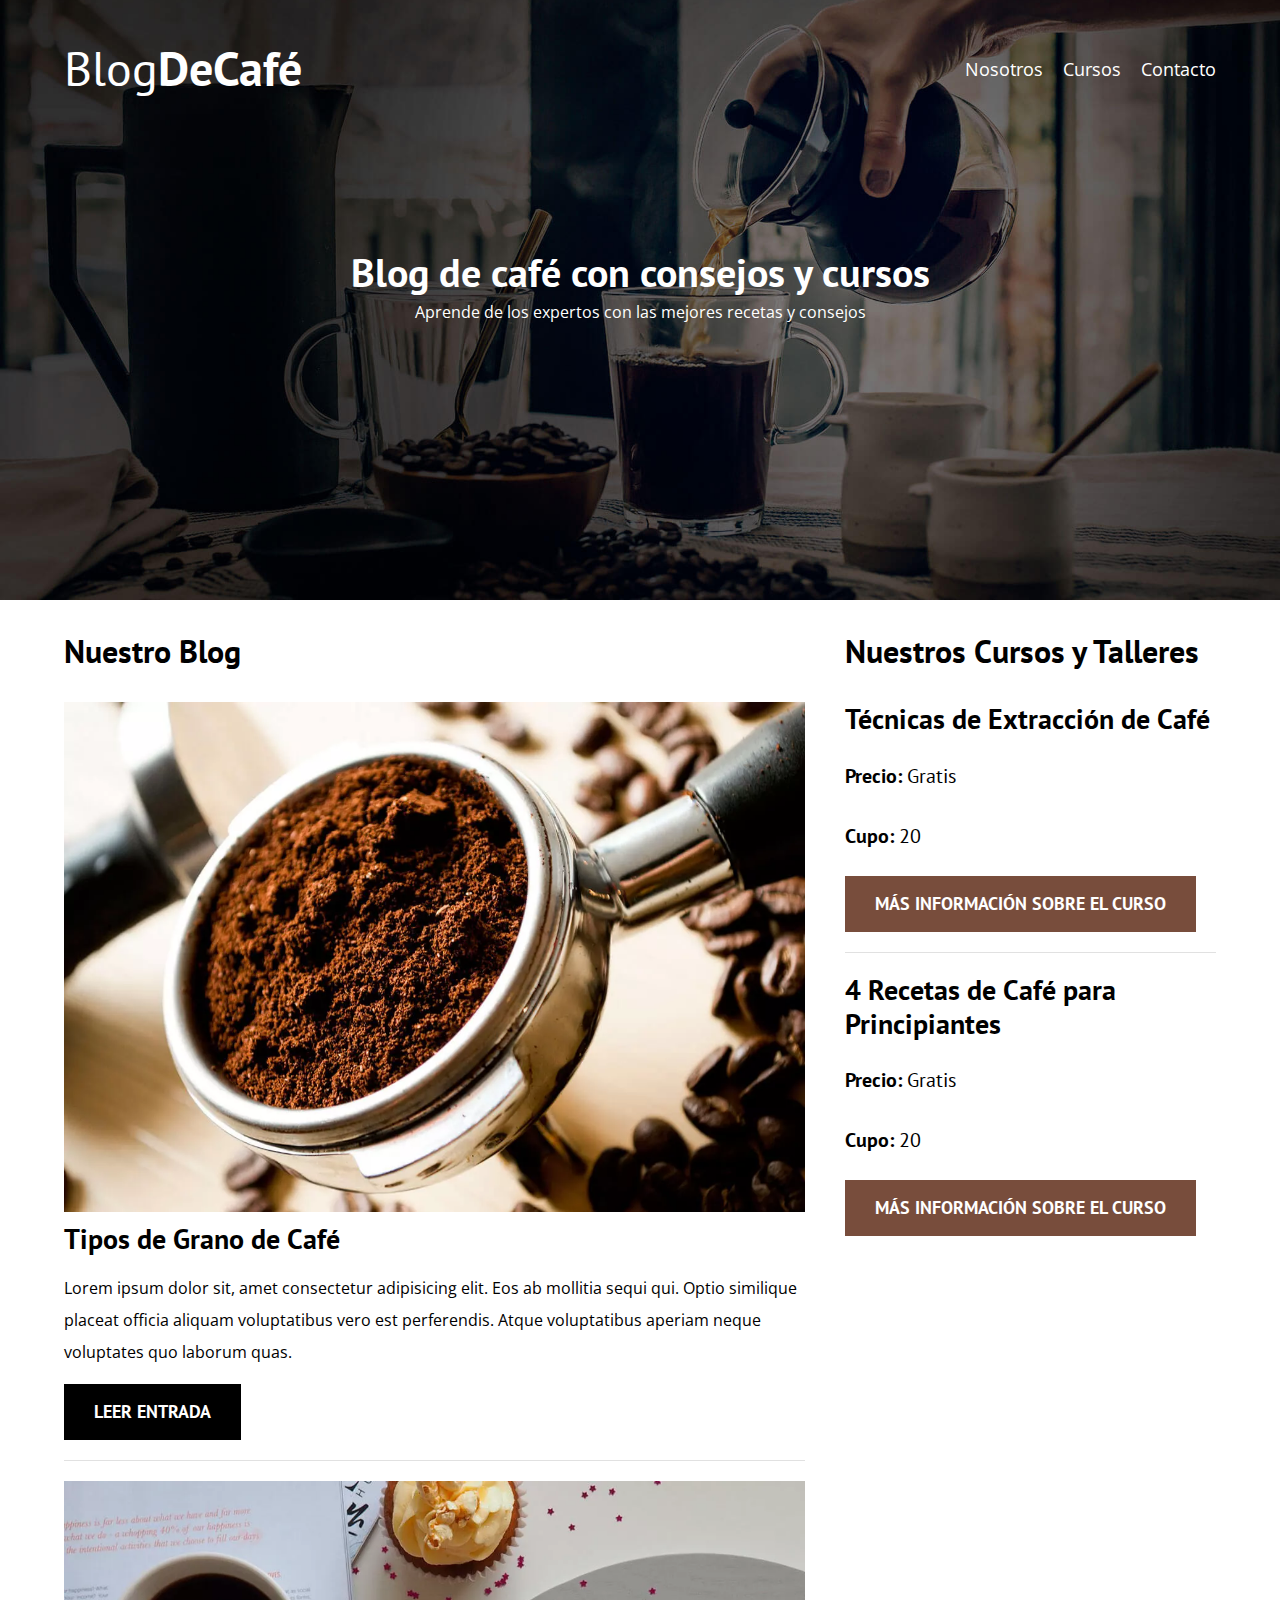
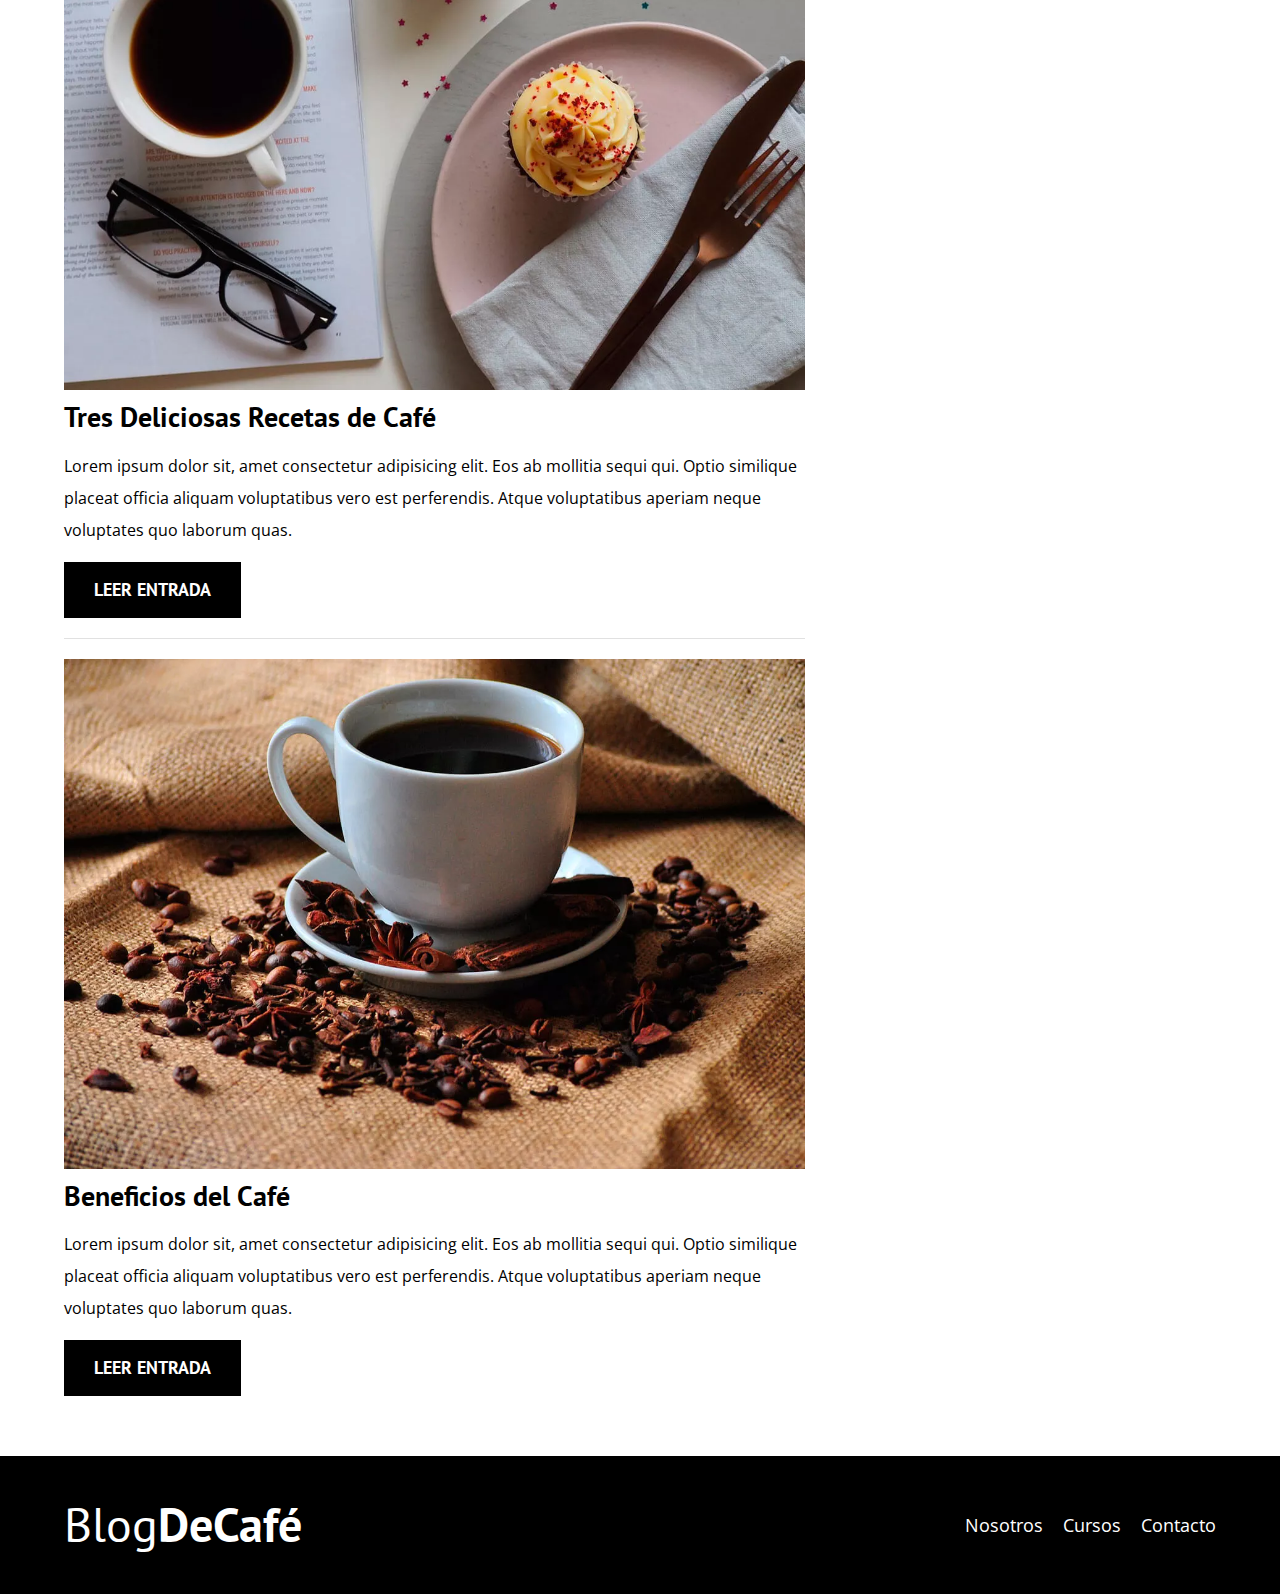
<file: index.html>
<!DOCTYPE html>
<html lang="en">
<head>
    <meta charset="UTF-8">
    <meta http-equiv="X-UA-Compatible" content="IE=edge">
    <meta name="viewport" content="width=device-width, initial-scale=1.0">
    <title>BlogDeCafé</title>
    <meta name="description" content="Página web de blog de café">


    <!--Prefetch-->
    <link rel="prefetch" href="nosotros.html" as="document">

    <!--Preload-->
    <link rel="preload" href="css/normalize.css" as="style">
    <link rel="stylesheet" href="css/normalize.css">

    <link rel="preload" href="css/style.css">
    <link rel="stylesheet" href="css/style.css" as="style">

    <link rel="preload" href="https://fonts.googleapis.com/css2?family=Open+Sans&family=PT+Sans:wght@400;700&display=swap" 
    crossorigin="crossorigin" as="font">
    <link href="https://fonts.googleapis.com/css2?family=Open+Sans&family=PT+Sans:wght@400;700&display=swap" rel="stylesheet"> 
</head>
<body>

    <header class="header">
        <div class="contenedor">
            <div class="barra">
                <a href="index.html" class="logo">
                    <h1 class="logo__nombre no-margin centrar-texto">Blog<span class="logo__bold">DeCafé</span></h1>
                </a>

                <nav class="navegacion">
                    <a href="nosotros.html" class="navegacion__enlace">Nosotros</a>
                    <a href="cursos.html" class="navegacion__enlace">Cursos</a>
                    <a href="contacto.html" class="navegacion__enlace">Contacto</a>
                </nav>
            </div>
        </div>

        <div class="header__texto">
            <h2 class="no-margin">Blog de café con consejos y cursos</h2>
            <p class="no-margin">Aprende de los expertos con las mejores recetas y consejos</p>
        </div>
    </header>

    <div class="contenedor contenido-principal">
        <main class="blog">
            <h3>Nuestro Blog</h3>

            <article class="entrada">
                <div class="entrada__imagen">
                    <picture>
                        <source loading="lazy" srcset="img/blog1.webp" type="image/webp">
                        <img loading="lazy" src="img/blog1.jpg" alt="Imagen Blog">
                    </picture>
                </div>

                <div class="entrada__contenido">
                    <h4 class="no-margin">Tipos de Grano de Café</h4>
                    <p>Lorem ipsum dolor sit, amet consectetur adipisicing elit. Eos ab mollitia sequi qui. Optio similique placeat officia aliquam voluptatibus vero est perferendis. Atque voluptatibus aperiam neque voluptates quo laborum quas.</p>

                    <a href="entrada.html" class="boton boton--primario">Leer Entrada</a>
                </div>
            </article><!--Fin Entrada-->

            <article class="entrada">
                <div class="entrada__imagen">
                    <picture>
                        <source loading="lazy" srcset="img/blog2.webp" type="image/webp">
                        <img loading="lazy" src="img/blog2.jpg" alt="Imagen Blog">
                    </picture>
                </div>

                <div class="entrada__contenido">
                    <h4 class="no-margin">Tres Deliciosas Recetas de Café</h4>
                    <p>Lorem ipsum dolor sit, amet consectetur adipisicing elit. Eos ab mollitia sequi qui. Optio similique placeat officia aliquam voluptatibus vero est perferendis. Atque voluptatibus aperiam neque voluptates quo laborum quas.</p>

                    <a href="entrada.html" class="boton boton--primario">Leer Entrada</a>
                </div>
            </article><!--Fin Entrada-->

            <article class="entrada">
                <div class="entrada__imagen">
                    <picture>
                        <source loading="lazy" srcset="img/blog3.webp" type="image/webp">
                        <img loading="lazy" src="img/blog3.jpg" alt="Imagen Blog">
                    </picture>
                </div>

                <div class="entrada__contenido">
                    <h4 class="no-margin"> Beneficios del Café</h4>
                    <p>Lorem ipsum dolor sit, amet consectetur adipisicing elit. Eos ab mollitia sequi qui. Optio similique placeat officia aliquam voluptatibus vero est perferendis. Atque voluptatibus aperiam neque voluptates quo laborum quas.</p>

                    <a href="entrada.html" class="boton boton--primario">Leer Entrada</a>
                </div>
            </article><!--Fin Entrada-->
        </main>
        <aside class="sidebar">
            <h3>Nuestros Cursos y Talleres</h3>

            <ul class="cursos no-padding">
                <li class="widget-curso">
                    <h4 class="no-margin">Técnicas de Extracción de Café</h4>
                    <p class="widget-curso__label">Precio:
                        <span class="widget-curso__info">Gratis</span>
                    </p>
                    <p class="widget-curso__label">Cupo:
                        <span class="widget-curso__info">20</span>
                    </p>
                    <a href="entrada.html" class="boton boton--secundario">Más Información Sobre El Curso</a>
                </li><!--Fin Entrada-->
                
                <li class="widget-curso">
                    <h4 class="no-margin">4 Recetas de Café para Principiantes</h4>
                    <p class="widget-curso__label">Precio:
                        <span class="widget-curso__info">Gratis</span>
                    </p>
                    <p class="widget-curso__label">Cupo:
                        <span class="widget-curso__info">20</span>
                    </p>
                    <a href="entrada.html" class="boton boton--secundario">Más Información Sobre El Curso</a>
                </li><!--Fin Entrada-->
                
            </ul>
        </aside>
    </div>
    

    <footer class="footer">
        <div class="contenedor">
            <div class="barra">
                <a href="index.html" class="logo">
                    <h1 class="logo__nombre no-margin centrar-texto">Blog<span class="logo__bold">DeCafé</span></h1>
                </a>

                <nav class="navegacion">
                    <a href="nosotros.html" class="navegacion__enlace">Nosotros</a>
                    <a href="cursos.html" class="navegacion__enlace">Cursos</a>
                    <a href="contacto.html" class="navegacion__enlace">Contacto</a>
                </nav>
            </div>
        </div>
    </footer>

    <script src="js/modernizr.js"></script>
</body>
</html>
</file>
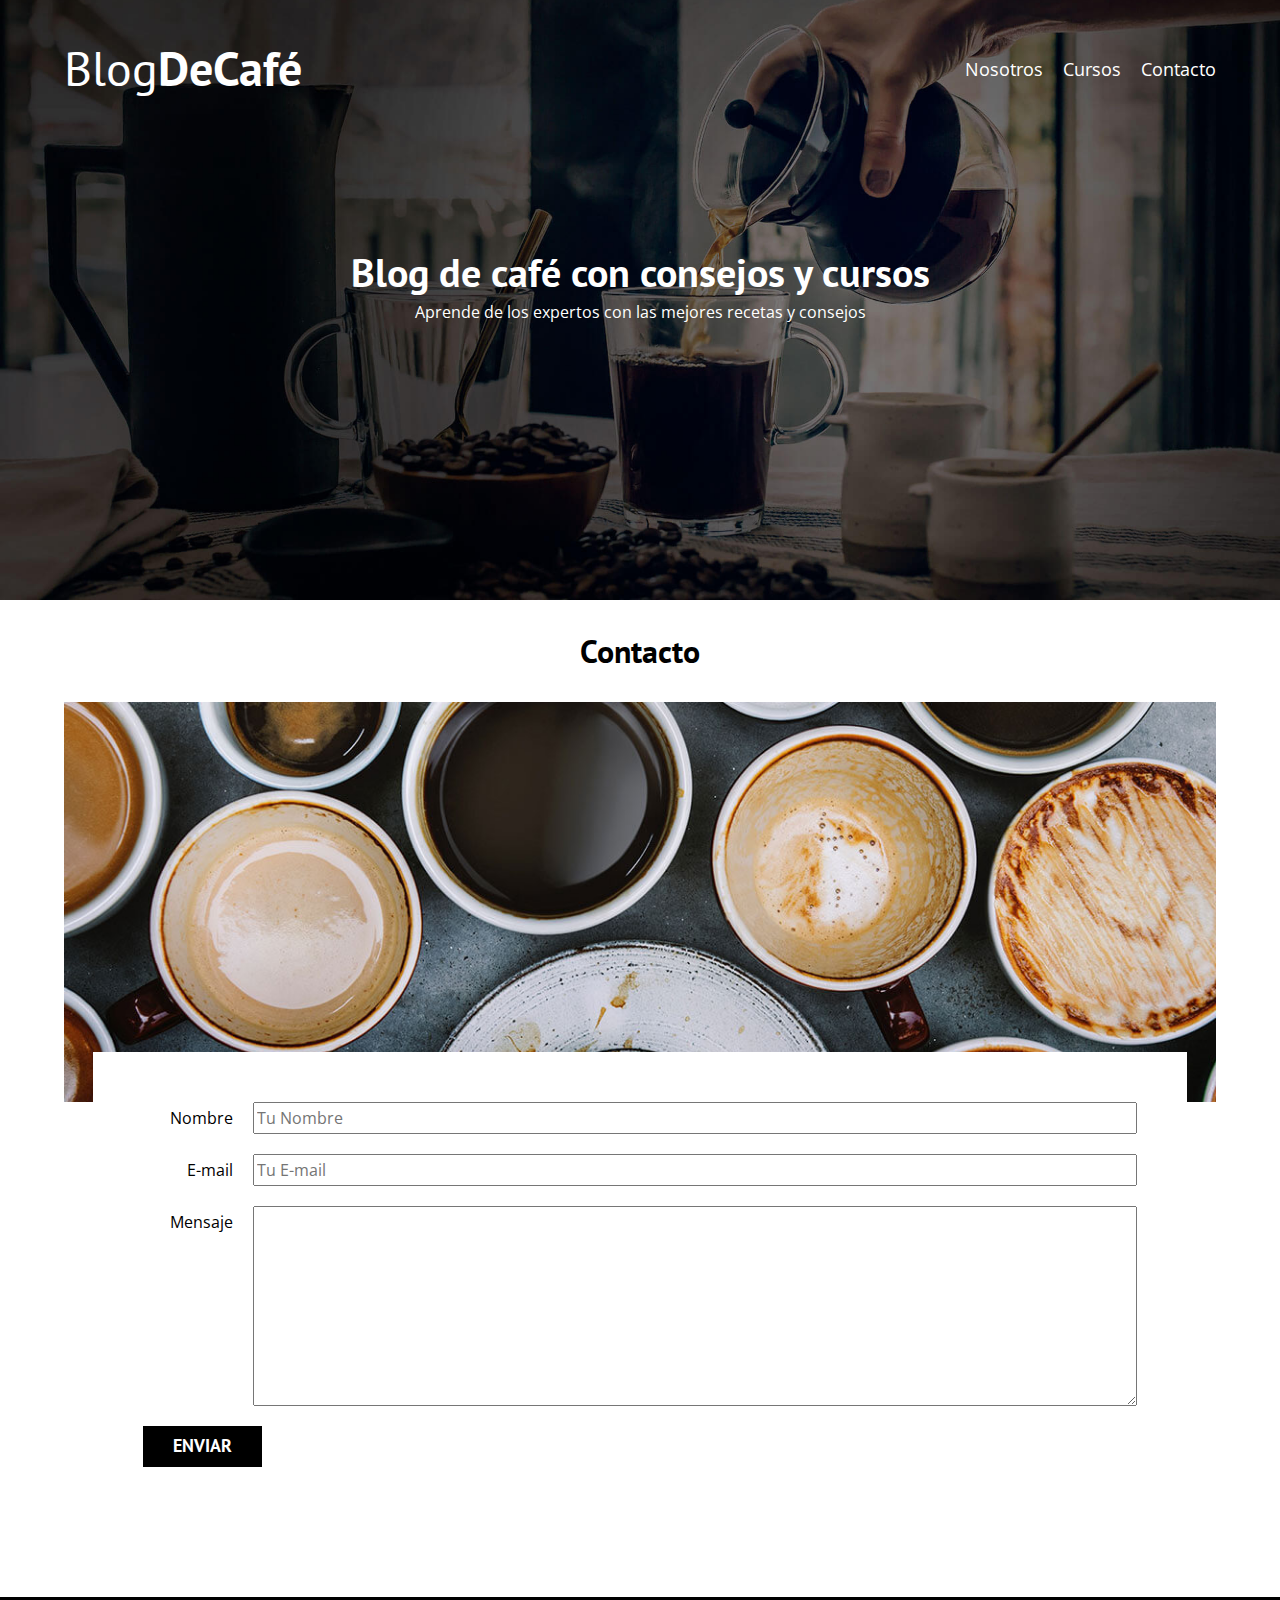
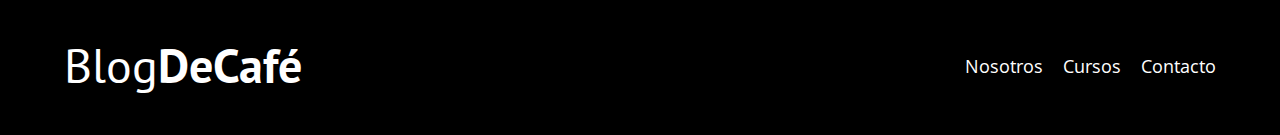
<file: contacto.html>
<!DOCTYPE html>
<html lang="en">
<head>
    <meta charset="UTF-8">
    <meta http-equiv="X-UA-Compatible" content="IE=edge">
    <meta name="viewport" content="width=device-width, initial-scale=1.0">
    <title>BlogDeCafé</title>
    <link rel="stylesheet" href="css/normalize.css">
    <link href="https://fonts.googleapis.com/css2?family=Open+Sans&family=PT+Sans:wght@400;700&display=swap" rel="stylesheet"> 
    <link rel="stylesheet" href="css/style.css">
</head>
<body>

    <header class="header">
        <div class="contenedor">
            <div class="barra">
                <a href="index.html" class="logo">
                    <h1 class="logo__nombre no-margin centrar-texto">Blog<span class="logo__bold">DeCafé</span></h1>
                </a>

                <nav class="navegacion">
                    <a href="nosotros.html" class="navegacion__enlace">Nosotros</a>
                    <a href="cursos.html" class="navegacion__enlace">Cursos</a>
                    <a href="contacto.html" class="navegacion__enlace">Contacto</a>
                </nav>
            </div>
        </div>

        <div class="header__texto">
            <h2 class="no-margin">Blog de café con consejos y cursos</h2>
            <p class="no-margin">Aprende de los expertos con las mejores recetas y consejos</p>
        </div>
    </header>

    <main class="contenedor">
        <h3 class="centrar-texto">Contacto</h3>
        
        <div class="contacto-bg"></div>

        <form class="formulario">
            <div class="campo">
                <label for="nombre" class="campo__label">Nombre</label>
                <input type="text" placeholder="Tu Nombre" id="nombre" class="campo__field">
            </div>
            <div class="campo">
                <label for="email" class="campo__label">E-mail</label>
                <input type="email" placeholder="Tu E-mail" id="email" class="campo__field">
            </div>
            <div class="campo">
                <label for="mensaje" class="campo__label">Mensaje</label>
                <textarea id="textarea" class="campo__field campo__field--textarea"></textarea>
            </div>

            <div class="campo">
                <input type="submit" value="Enviar" class="boton boton--primario">
            </div>
        </form>
    </main>
    

    <footer class="footer">
        <div class="contenedor">
            <div class="barra">
                <a href="index.html" class="logo">
                    <h1 class="logo__nombre no-margin centrar-texto">Blog<span class="logo__bold">DeCafé</span></h1>
                </a>

                <nav class="navegacion">
                    <a href="nosotros.html" class="navegacion__enlace">Nosotros</a>
                    <a href="cursos.html" class="navegacion__enlace">Cursos</a>
                    <a href="contacto.html" class="navegacion__enlace">Contacto</a>
                </nav>
            </div>
        </div>
    </footer>

    <script src="js/modernizr.js"></script>
</body>
</html>
</file>
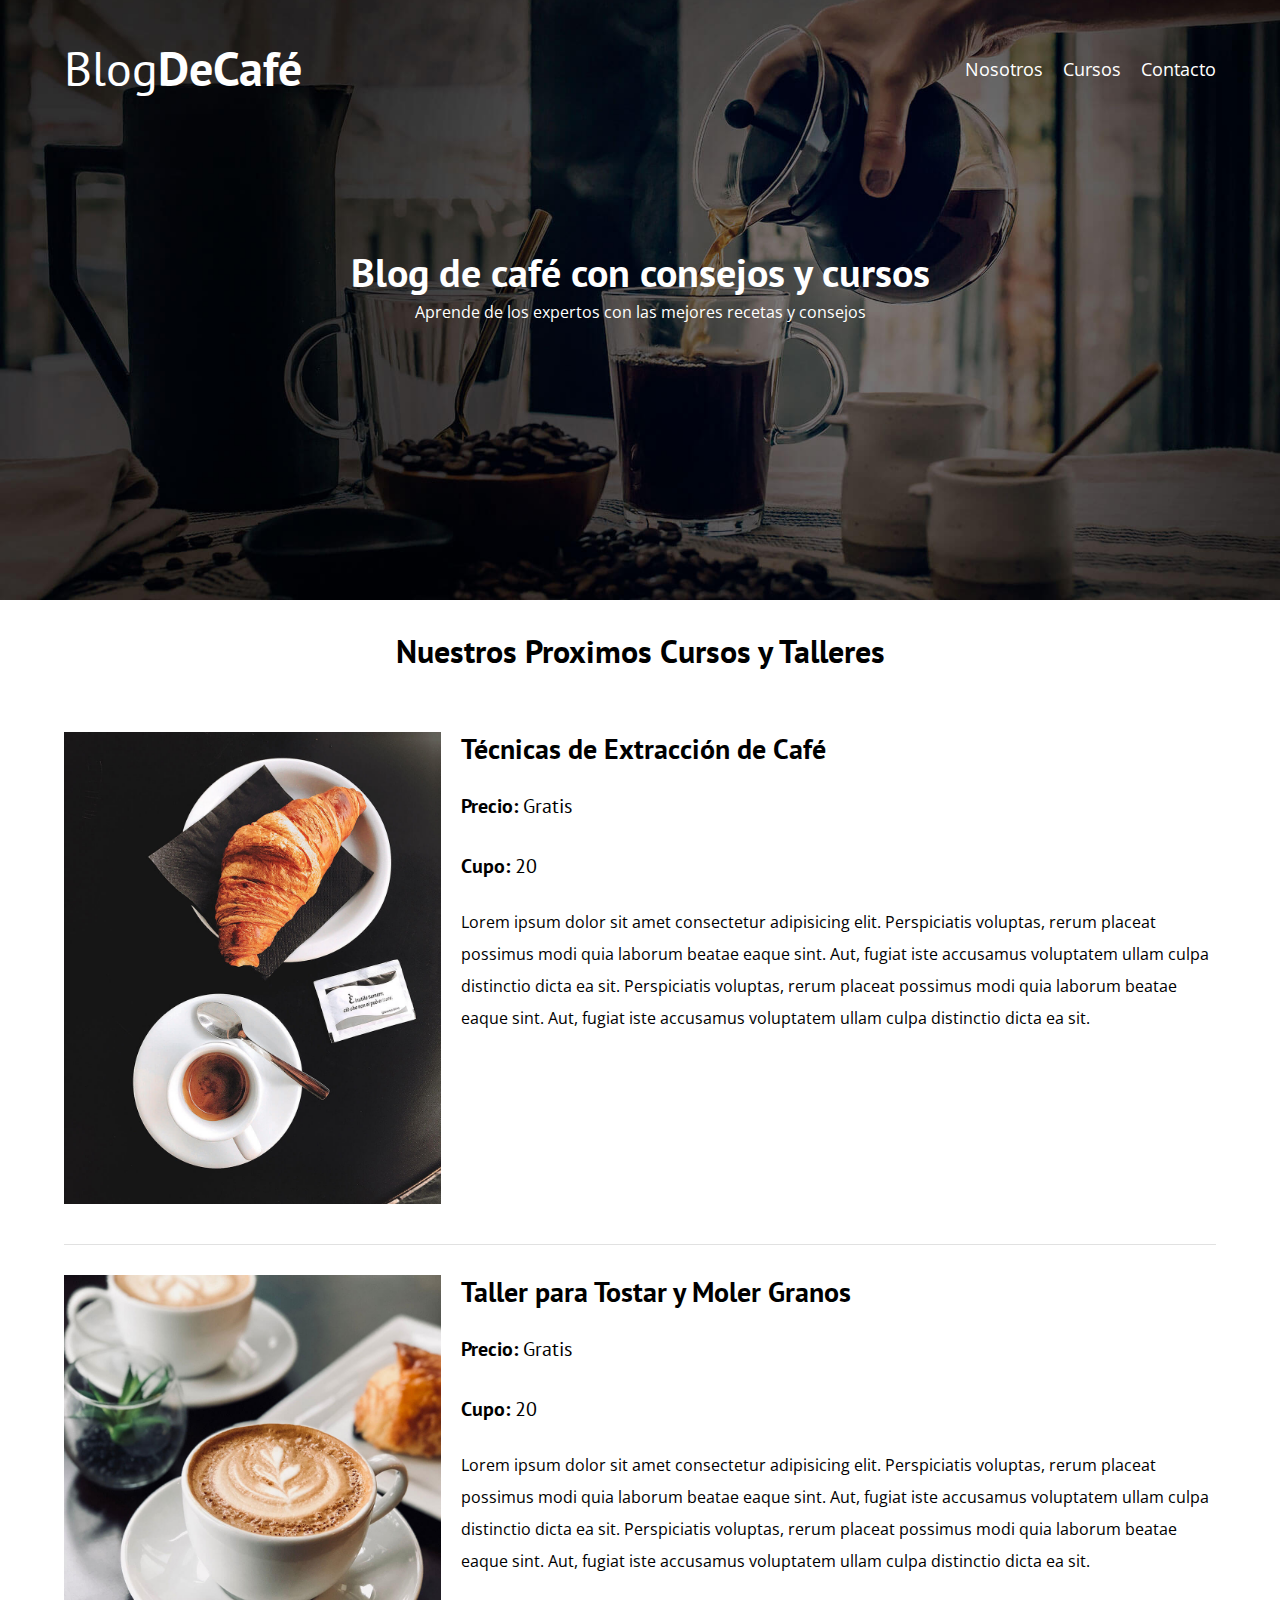
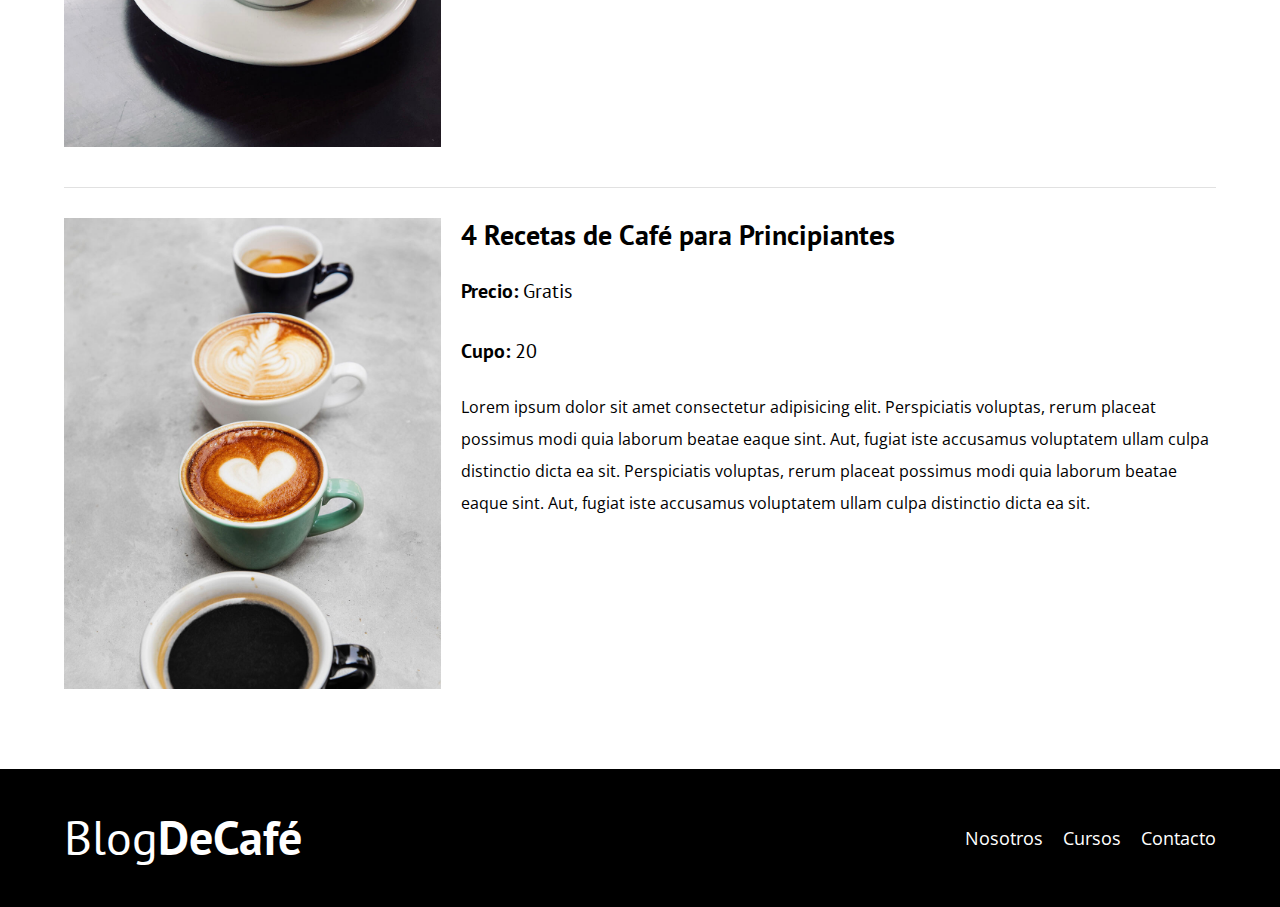
<file: cursos.html>
<!DOCTYPE html>
<html lang="en">
<head>
    <meta charset="UTF-8">
    <meta http-equiv="X-UA-Compatible" content="IE=edge">
    <meta name="viewport" content="width=device-width, initial-scale=1.0">
    <title>BlogDeCafé</title>
    <link rel="stylesheet" href="css/normalize.css">
    <link href="https://fonts.googleapis.com/css2?family=Open+Sans&family=PT+Sans:wght@400;700&display=swap" rel="stylesheet"> 
    <link rel="stylesheet" href="css/style.css">
</head>
<body>

    <header class="header">
        <div class="contenedor">
            <div class="barra">
                <a href="index.html" class="logo">
                    <h1 class="logo__nombre no-margin centrar-texto">Blog<span class="logo__bold">DeCafé</span></h1>
                </a>

                <nav class="navegacion">
                    <a href="nosotros.html" class="navegacion__enlace">Nosotros</a>
                    <a href="cursos.html" class="navegacion__enlace">Cursos</a>
                    <a href="contacto.html" class="navegacion__enlace">Contacto</a>
                </nav>
            </div>
        </div>

        <div class="header__texto">
            <h2 class="no-margin">Blog de café con consejos y cursos</h2>
            <p class="no-margin">Aprende de los expertos con las mejores recetas y consejos</p>
        </div>
    </header>

    <main class="contenedor">
        <h3 class="centrar-texto">Nuestros Proximos Cursos y Talleres</h3>

        <div class="curso">
            <div class="curso__imagen">
                <img src="img/curso1.jpg" alt="Imagen Medialuna">
            </div>
            <div class="curso__informacion">
                <h4 class="no-margin">Técnicas de Extracción de Café</h4>
                <p class="curso__label">Precio:
                    <span class="curso__info">Gratis</span>
                </p>
                <p class="curso__label">Cupo:
                    <span class="curso__info">20</span>
                </p>
                <p class="curso__descripcion">
                    Lorem ipsum dolor sit amet consectetur adipisicing elit. Perspiciatis voluptas, rerum placeat possimus modi quia laborum beatae eaque sint. Aut, fugiat iste accusamus voluptatem ullam culpa distinctio dicta ea sit. Perspiciatis voluptas, rerum placeat possimus modi quia laborum beatae eaque sint. Aut, fugiat iste accusamus voluptatem ullam culpa distinctio dicta ea sit.
                </p>
            </div><!--Fin Curso Informacion-->
        </div><!--Fin Curso-->

        <div class="curso">
            <div class="curso__imagen">
                <img src="img/curso2.jpg" alt="Imagen Medialuna">
            </div>
            <div class="curso__informacion">
                <h4 class="no-margin">Taller para Tostar y Moler Granos</h4>
                <p class="curso__label">Precio:
                    <span class="curso__info">Gratis</span>
                </p>
                <p class="curso__label">Cupo:
                    <span class="curso__info">20</span>
                </p>
                <p class="curso__descripcion">
                    Lorem ipsum dolor sit amet consectetur adipisicing elit. Perspiciatis voluptas, rerum placeat possimus modi quia laborum beatae eaque sint. Aut, fugiat iste accusamus voluptatem ullam culpa distinctio dicta ea sit. Perspiciatis voluptas, rerum placeat possimus modi quia laborum beatae eaque sint. Aut, fugiat iste accusamus voluptatem ullam culpa distinctio dicta ea sit.
                </p>
            </div><!--Fin Curso Informacion-->
        </div><!--Fin Curso-->

        <div class="curso">
            <div class="curso__imagen">
                <img src="img/curso3.jpg" alt="Imagen Medialuna">
            </div>
            <div class="curso__informacion">
                <h4 class="no-margin">4 Recetas de Café para Principiantes</h4>
                <p class="curso__label">Precio:
                    <span class="curso__info">Gratis</span>
                </p>
                <p class="curso__label">Cupo:
                    <span class="curso__info">20</span>
                </p>
                <p class="curso__descripcion">
                    Lorem ipsum dolor sit amet consectetur adipisicing elit. Perspiciatis voluptas, rerum placeat possimus modi quia laborum beatae eaque sint. Aut, fugiat iste accusamus voluptatem ullam culpa distinctio dicta ea sit. Perspiciatis voluptas, rerum placeat possimus modi quia laborum beatae eaque sint. Aut, fugiat iste accusamus voluptatem ullam culpa distinctio dicta ea sit.
                </p>
            </div><!--Fin Curso Informacion-->
        </div><!--Fin Curso-->

    </main>
    

    <footer class="footer">
        <div class="contenedor">
            <div class="barra">
                <a href="index.html" class="logo">
                    <h1 class="logo__nombre no-margin centrar-texto">Blog<span class="logo__bold">DeCafé</span></h1>
                </a>

                <nav class="navegacion">
                    <a href="nosotros.html" class="navegacion__enlace">Nosotros</a>
                    <a href="cursos.html" class="navegacion__enlace">Cursos</a>
                    <a href="contacto.html" class="navegacion__enlace">Contacto</a>
                </nav>
            </div>
        </div>
    </footer>

    <script src="js/modernizr.js"></script>
</body>
</html>
</file>
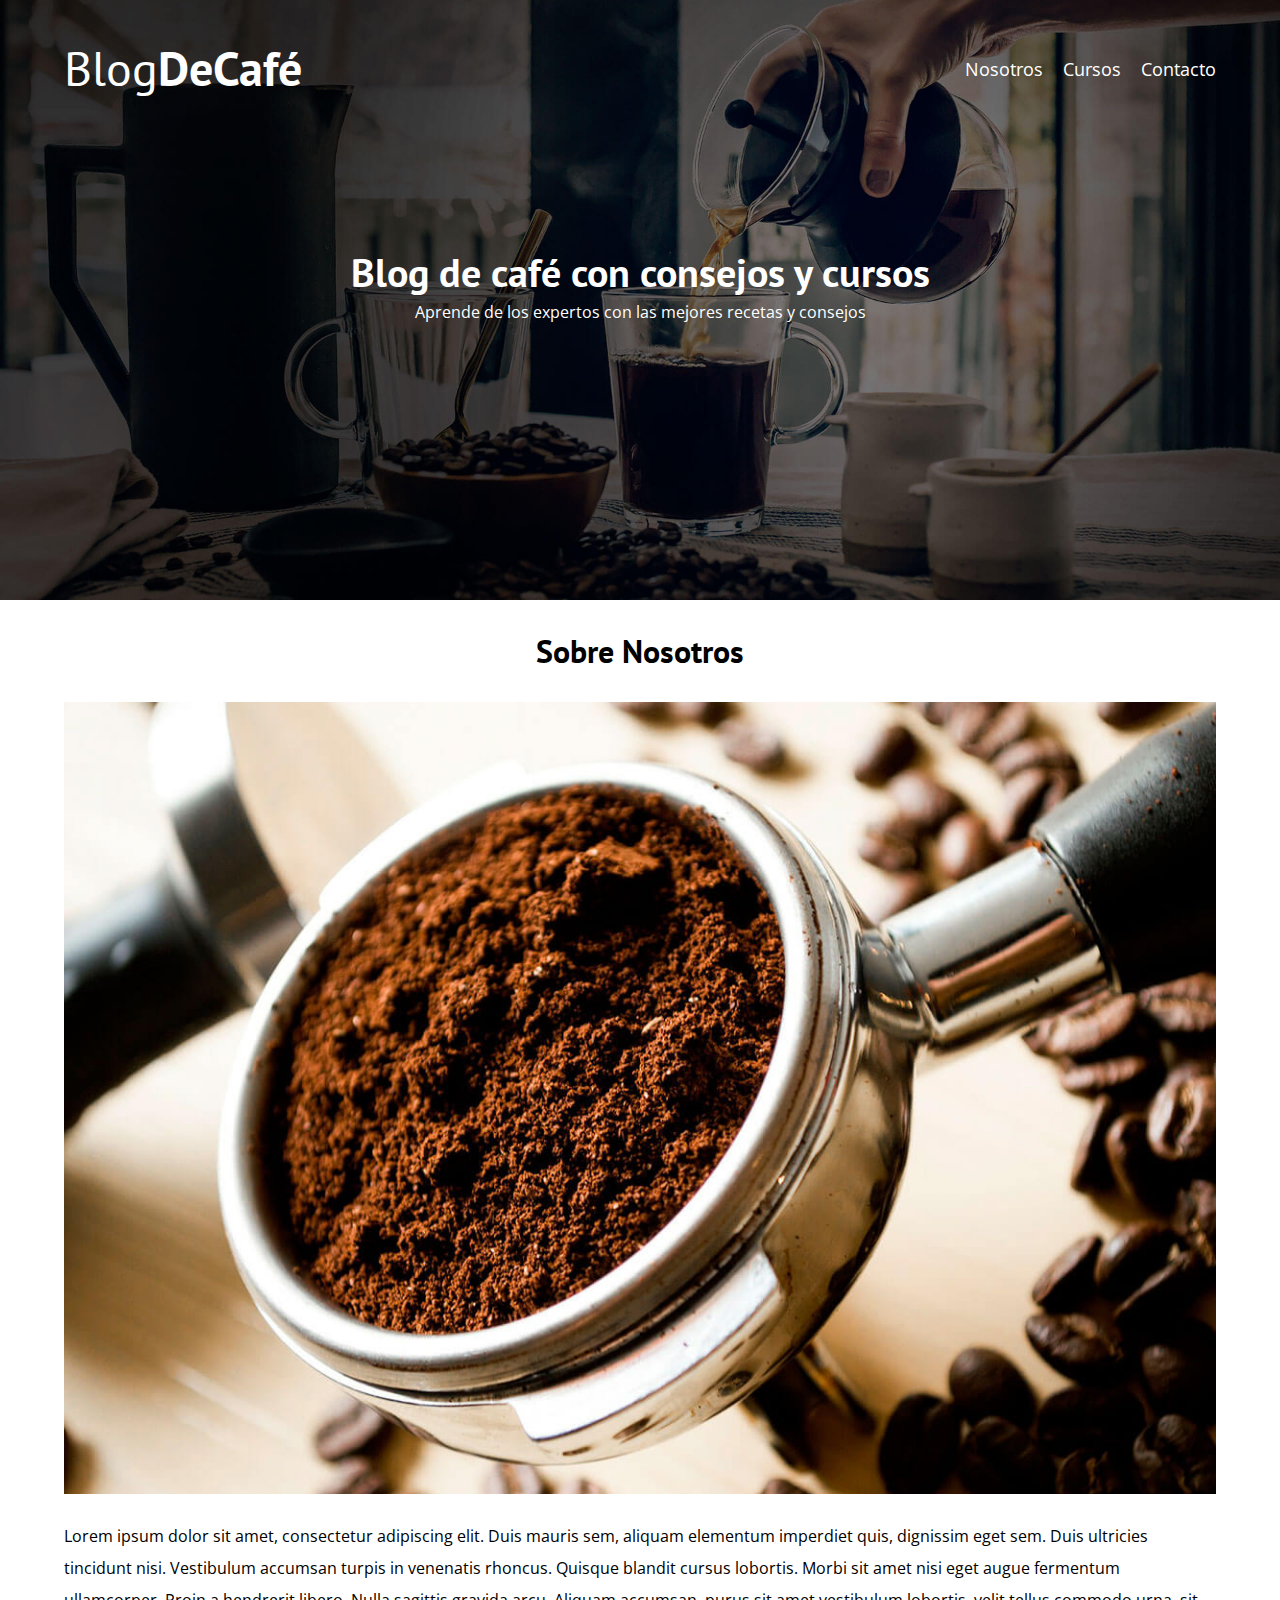
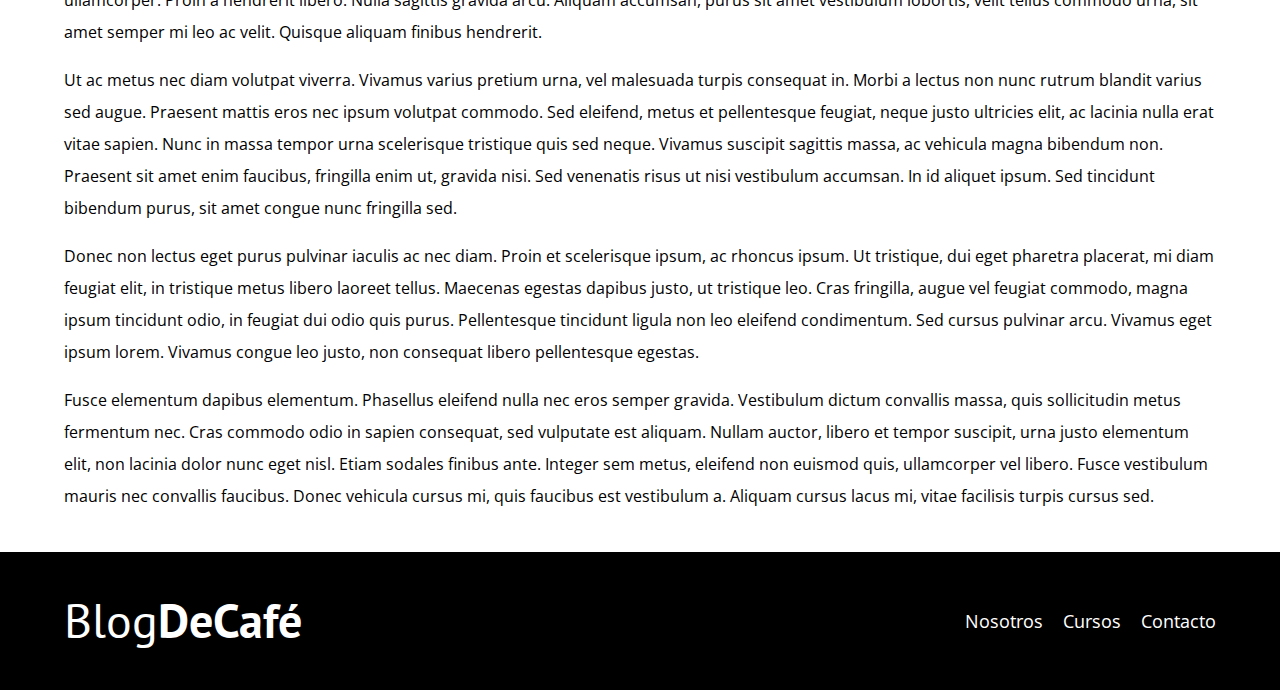
<file: entrada.html>
<!DOCTYPE html>
<html lang="en">
<head>
    <meta charset="UTF-8">
    <meta http-equiv="X-UA-Compatible" content="IE=edge">
    <meta name="viewport" content="width=device-width, initial-scale=1.0">
    <title>BlogDeCafé</title>
    <link rel="stylesheet" href="css/normalize.css">
    <link href="https://fonts.googleapis.com/css2?family=Open+Sans&family=PT+Sans:wght@400;700&display=swap" rel="stylesheet"> 
    <link rel="stylesheet" href="css/style.css">
</head>
<body>

    <header class="header">
        <div class="contenedor">
            <div class="barra">
                <a href="index.html" class="logo">
                    <h1 class="logo__nombre no-margin centrar-texto">Blog<span class="logo__bold">DeCafé</span></h1>
                </a>

                <nav class="navegacion">
                    <a href="nosotros.html" class="navegacion__enlace">Nosotros</a>
                    <a href="cursos.html" class="navegacion__enlace">Cursos</a>
                    <a href="contacto.html" class="navegacion__enlace">Contacto</a>
                </nav>
            </div>
        </div>

        <div class="header__texto">
            <h2 class="no-margin">Blog de café con consejos y cursos</h2>
            <p class="no-margin">Aprende de los expertos con las mejores recetas y consejos</p>
        </div>
    </header>

    <main class="contenedor">
        <h3 class="centrar-texto">Sobre Nosotros</h3>

        <img src="img/blog1.jpg" alt="Imagen del Blog">

        
        <p>Lorem ipsum dolor sit amet, consectetur adipiscing elit. Duis mauris sem, aliquam elementum imperdiet quis, dignissim eget sem. Duis ultricies tincidunt nisi. Vestibulum accumsan turpis in venenatis rhoncus. Quisque blandit cursus lobortis. Morbi sit amet nisi eget augue fermentum ullamcorper. Proin a hendrerit libero. Nulla sagittis gravida arcu. Aliquam accumsan, purus sit amet vestibulum lobortis, velit tellus commodo urna, sit amet semper mi leo ac velit. Quisque aliquam finibus hendrerit.</p>

        <p>Ut ac metus nec diam volutpat viverra. Vivamus varius pretium urna, vel malesuada turpis consequat in. Morbi a lectus non nunc rutrum blandit varius sed augue. Praesent mattis eros nec ipsum volutpat commodo. Sed eleifend, metus et pellentesque feugiat, neque justo ultricies elit, ac lacinia nulla erat vitae sapien. Nunc in massa tempor urna scelerisque tristique quis sed neque. Vivamus suscipit sagittis massa, ac vehicula magna bibendum non. Praesent sit amet enim faucibus, fringilla enim ut, gravida nisi. Sed venenatis risus ut nisi vestibulum accumsan. In id aliquet ipsum. Sed tincidunt bibendum purus, sit amet congue nunc fringilla sed.</p>

        <p>Donec non lectus eget purus pulvinar iaculis ac nec diam. Proin et scelerisque ipsum, ac rhoncus ipsum. Ut tristique, dui eget pharetra placerat, mi diam feugiat elit, in tristique metus libero laoreet tellus. Maecenas egestas dapibus justo, ut tristique leo. Cras fringilla, augue vel feugiat commodo, magna ipsum tincidunt odio, in feugiat dui odio quis purus. Pellentesque tincidunt ligula non leo eleifend condimentum. Sed cursus pulvinar arcu. Vivamus eget ipsum lorem. Vivamus congue leo justo, non consequat libero pellentesque egestas.</p>

        <p>Fusce elementum dapibus elementum. Phasellus eleifend nulla nec eros semper gravida. Vestibulum dictum convallis massa, quis sollicitudin metus fermentum nec. Cras commodo odio in sapien consequat, sed vulputate est aliquam. Nullam auctor, libero et tempor suscipit, urna justo elementum elit, non lacinia dolor nunc eget nisl. Etiam sodales finibus ante. Integer sem metus, eleifend non euismod quis, ullamcorper vel libero. Fusce vestibulum mauris nec convallis faucibus. Donec vehicula cursus mi, quis faucibus est vestibulum a. Aliquam cursus lacus mi, vitae facilisis turpis cursus sed.</p>
    </main>
    

    <footer class="footer">
        <div class="contenedor">
            <div class="barra">
                <a href="index.html" class="logo">
                    <h1 class="logo__nombre no-margin centrar-texto">Blog<span class="logo__bold">DeCafé</span></h1>
                </a>

                <nav class="navegacion">
                    <a href="nosotros.html" class="navegacion__enlace">Nosotros</a>
                    <a href="cursos.html" class="navegacion__enlace">Cursos</a>
                    <a href="contacto.html" class="navegacion__enlace">Contacto</a>
                </nav>
            </div>
        </div>
    </footer>

    <script src="js/modernizr.js"></script>
</body>
</html>
</file>
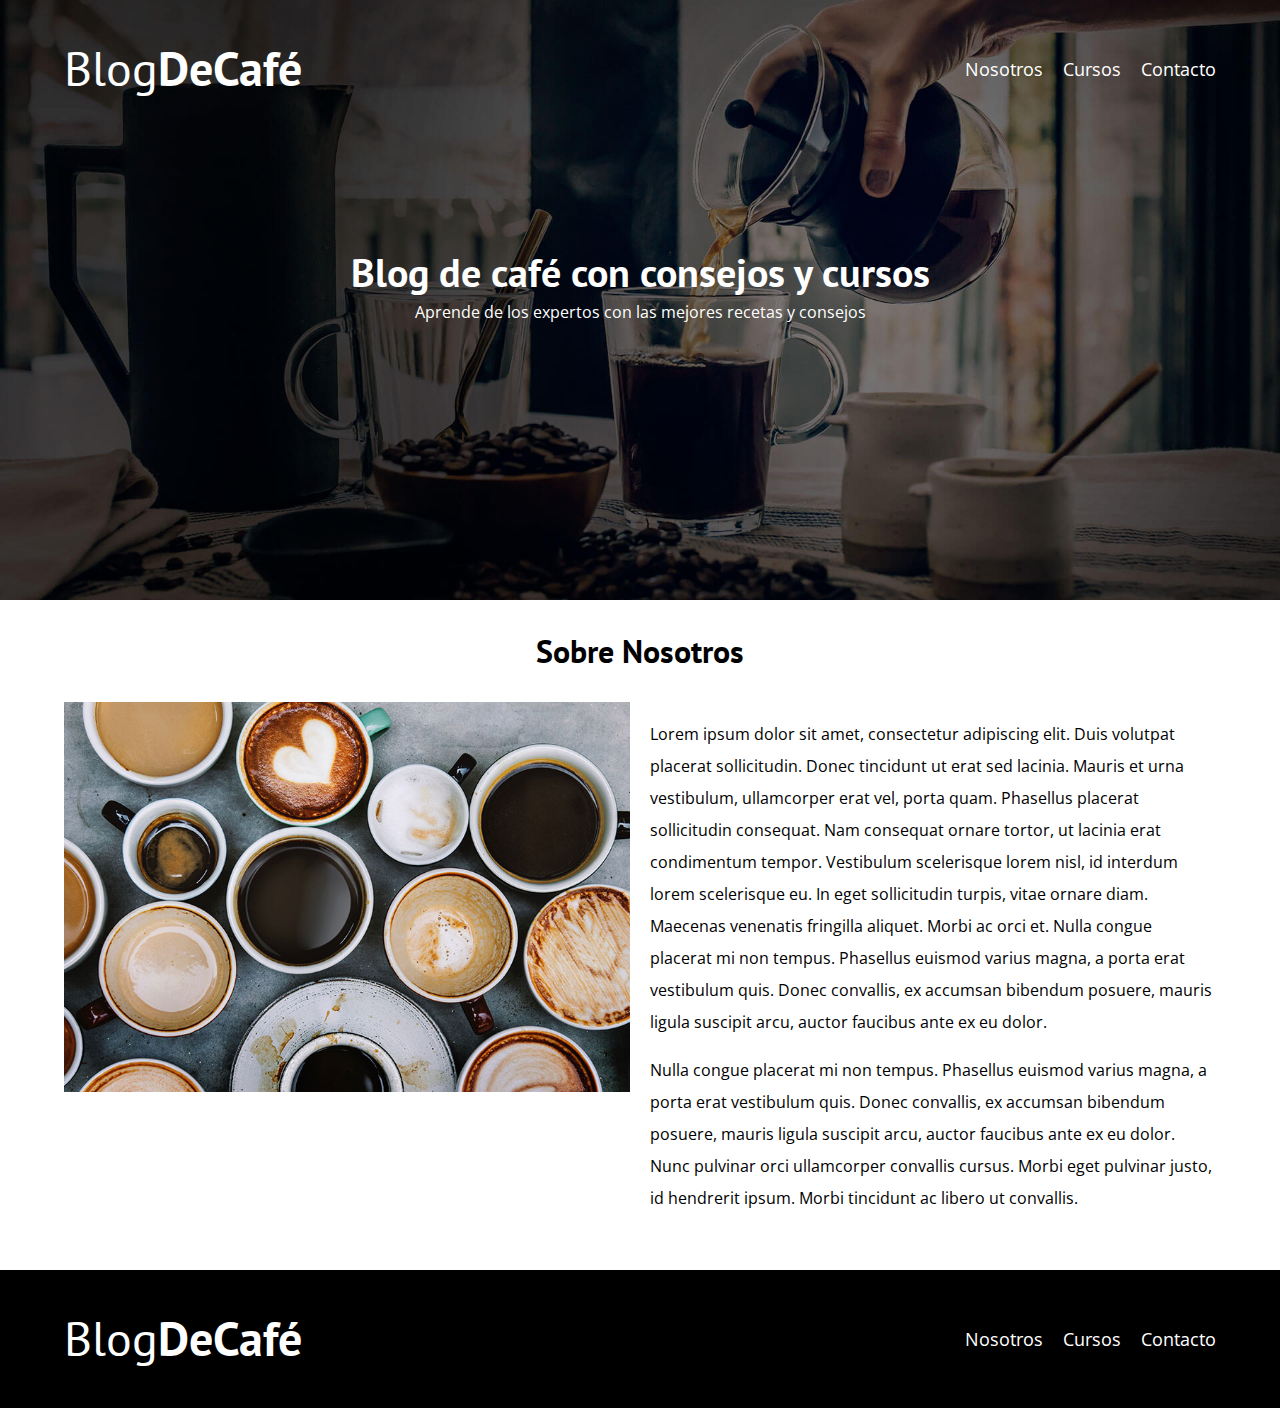
<file: nosotros.html>
<!DOCTYPE html>
<html lang="en">
<head>
    <meta charset="UTF-8">
    <meta http-equiv="X-UA-Compatible" content="IE=edge">
    <meta name="viewport" content="width=device-width, initial-scale=1.0">
    <title>BlogDeCafé</title>
    <link rel="stylesheet" href="css/normalize.css">
    <link href="https://fonts.googleapis.com/css2?family=Open+Sans&family=PT+Sans:wght@400;700&display=swap" rel="stylesheet"> 
    <link rel="stylesheet" href="css/style.css">
</head>
<body>

    <header class="header">
        <div class="contenedor">
            <div class="barra">
                <a href="index.html" class="logo">
                    <h1 class="logo__nombre no-margin centrar-texto">Blog<span class="logo__bold">DeCafé</span></h1>
                </a>

                <nav class="navegacion">
                    <a href="nosotros.html" class="navegacion__enlace">Nosotros</a>
                    <a href="cursos.html" class="navegacion__enlace">Cursos</a>
                    <a href="contacto.html" class="navegacion__enlace">Contacto</a>
                </nav>
            </div>
        </div>

        <div class="header__texto">
            <h2 class="no-margin">Blog de café con consejos y cursos</h2>
            <p class="no-margin">Aprende de los expertos con las mejores recetas y consejos</p>
        </div>
    </header>

    <main class="contenedor">
        <h3 class="centrar-texto">Sobre Nosotros</h3>

        <div class="sobre-nosotros">
            <div class="sobre-nosotros__imagen">
                <img src="img/nosotros.jpg" alt="Imagen Sobre Nosotros">
            </div>
            
            <div class="sobre-nosotros__texto">
                <p> Lorem ipsum dolor sit amet, consectetur adipiscing elit. Duis volutpat placerat sollicitudin. Donec tincidunt ut erat sed lacinia. Mauris et urna vestibulum, ullamcorper erat vel, porta quam. Phasellus placerat sollicitudin consequat. Nam consequat ornare tortor, ut lacinia erat condimentum tempor. Vestibulum scelerisque lorem nisl, id interdum lorem scelerisque eu. In eget sollicitudin turpis, vitae ornare diam. Maecenas venenatis fringilla aliquet. Morbi ac orci et. Nulla congue placerat mi non tempus. Phasellus euismod varius magna, a porta erat vestibulum quis. Donec convallis, ex accumsan bibendum posuere, mauris ligula suscipit arcu, auctor faucibus ante ex eu dolor.</p>

                <p>Nulla congue placerat mi non tempus. Phasellus euismod varius magna, a porta erat vestibulum quis. Donec convallis, ex accumsan bibendum posuere, mauris ligula suscipit arcu, auctor faucibus ante ex eu dolor. Nunc pulvinar orci ullamcorper convallis cursus. Morbi eget pulvinar justo, id hendrerit ipsum. Morbi tincidunt ac libero ut convallis.</p>
            </div>
        </div>
    </main>
    

    <footer class="footer">
        <div class="contenedor">
            <div class="barra">
                <a href="index.html" class="logo">
                    <h1 class="logo__nombre no-margin centrar-texto">Blog<span class="logo__bold">DeCafé</span></h1>
                </a>

                <nav class="navegacion">
                    <a href="nosotros.html" class="navegacion__enlace">Nosotros</a>
                    <a href="cursos.html" class="navegacion__enlace">Cursos</a>
                    <a href="contacto.html" class="navegacion__enlace">Contacto</a>
                </nav>
            </div>
        </div>
    </footer>

    <script src="js/modernizr.js"></script>
</body>
</html>
</file>
<file: css/style.css>
:root{
    --fuenteHeading: 'PT Sans', sans-serif;
    --fuenteParrafos: 'Open Sans', sans-serif;

    --primario: #784D3C;
    --blanco: #ffffff;
    --gris: #e1e1e1;
    --negro: #000000;
}

html{
    box-sizing: border-box;
    font-size: 62.5%; /*1rem = 10px*/
}

*, *:before, *::after{
    box-sizing: inherit;
}

body{
    font-family: var(--fuenteParrafos);
    font-size: 1.6rem;
    line-height: 2;
}


/*GLOBALES*/
.contenedor{
    max-width: 120rem;
    width: 90%;
    margin: 0 auto;
}

a{
    text-decoration: none;
}

h1, h2, h3, h4{
    font-family: var(--fuenteHeading);
    line-height: 1.2;
}
h1{
    font-size: 4.8rem;
}
h2{
    font-size: 4rem;
}
h3{
    font-size: 3.2rem;
}
h4{
    font-size: 2.8rem;
}

img{
    max-width: 100%;
}

/*Utilizades*/
.no-margin{
    margin: 0;
}
.no-padding{
    padding: 0;
}
.centrar-texto{
    text-align: center;
}

/*Header*/
.header{
    background-image: url(../img/banner.jpg);
    height: 60rem;
    background-size: cover;
    background-repeat: no-repeat;
    background-position: center center;
}
.header__texto{
    text-align: center;
    color: var(--blanco);
    margin-top: 5rem;
}
@media(min-width: 768px){
    .header__texto{
        margin-top: 15rem;
    }
}

/*Nav - Header*/
.barra{
    padding-top: 4rem;
}

@media(min-width: 768px){
    .barra{
        display: flex;
        justify-content: space-between;
        align-items: center;
    }
}

.logo{
    color: var(--blanco);
}
.logo__nombre{
    font-weight: 400;
}
.logo__bold{
    font-weight: 700;
}

@media(min-width: 768px){
    .navegacion{
        display: flex;   
        gap: 2rem; 
    }
}

.navegacion__enlace{
    display: block;
    text-align: center;
    font-size: 1.8rem;
    color: var(--blanco);
}


/*Contenido Main*/
@media(min-width: 768px){
    .contenido-principal{
       display: grid; 
       grid-template-columns: 2fr 1fr;
       column-gap: 4rem;
    }
}

/*Entrada*/
.entrada{
    border-bottom: 1px solid var(--gris);
    margin-bottom: 2rem;
}
.entrada:last-of-type{
    border-bottom: none;
    margin-bottom: 0;
}

/*BOTON*/
.boton{
    display: block;
    font-family: var(--fuenteHeading);
    color: var(--blanco);
    text-align: center;
    padding: 1rem 3rem;
    font-size: 1.8rem;
    text-transform: uppercase;
    font-weight: bold;
    margin-bottom: 2rem;
    cursor: pointer;
    border: none;
}
@media(min-width: 768px){
    .boton{
        display: inline-block;
    }
}

.boton--primario{
    background-color: var(--negro);
}
.boton--secundario{
    background-color: var(--primario);
}

/*Sidebar*/
.cursos{
    list-style: none;
}

.widget-curso{
    border-bottom: 1px solid var(--gris);
    margin-bottom: 2rem;
}
.widget-curso:last-of-type{
    border-bottom: none;
    margin-bottom: 0;
}

.widget-curso__label{
    font-family: var(--fuenteHeading);
    font-weight: 700;
}
.widget-curso__info{
    font-weight: 400;
}
.widget-curso__label,
.widget-curso__info{
    font-size: 2rem;
}

/*Footer*/
.footer{
    background-color: var(--negro);
    padding-bottom: 4rem;
    margin-top: 4rem;
}


/*NOSOTROS--------------------------------------*/
@media(min-width: 768px){
    /* .sobre-nosotros{
        display: flex;
        gap: 2rem;
    }
    .sobre-nosotros__img, 
    .sobre-nosotros__texto{
        flex-basis: 50%;
    } */

    .sobre-nosotros{
        display: grid;
        grid-template-columns: repeat(2, 1fr);
        column-gap: 2rem;
    }
}


/*CURSOS------------------------------------------*/
.curso{
    padding: 3rem 0;
    border-bottom: 1px solid var(--gris);
}

@media(min-width: 768px){
    .curso{
        display: grid;
        grid-template-columns: 1fr 2fr;
        column-gap: 2rem;
    }
}

.curso:last-of-type{
    border-bottom: none;
}


.curso__label{
    font-family: var(--fuenteHeading);
    font-weight: 700;
}
.curso__info{
    font-weight: 400;
}
.curso__label,
.curso__info{
    font-size: 2rem;
}

/*CONTACTO------------------------------------------------*/
.contacto-bg{
    background-image: url(../img/contacto.jpg);
    height: 40rem;
    background-size: cover;
    background-repeat: no-repeat;
}
.formulario{
    background-color: var(--blanco);
    margin: -5rem auto 0 auto;
    width: 95%;
    padding: 5rem;
}
.campo{
    display: flex;
    margin-bottom: 2rem;
    gap: 2rem;
}
.campo__label{
    flex: 0 0 9rem;
    text-align: right;
}
.campo__field{
    flex: 1;
    border: 1px solid --gris;
}
.campo__field--textarea{
    height: 20rem;
}
</file>
